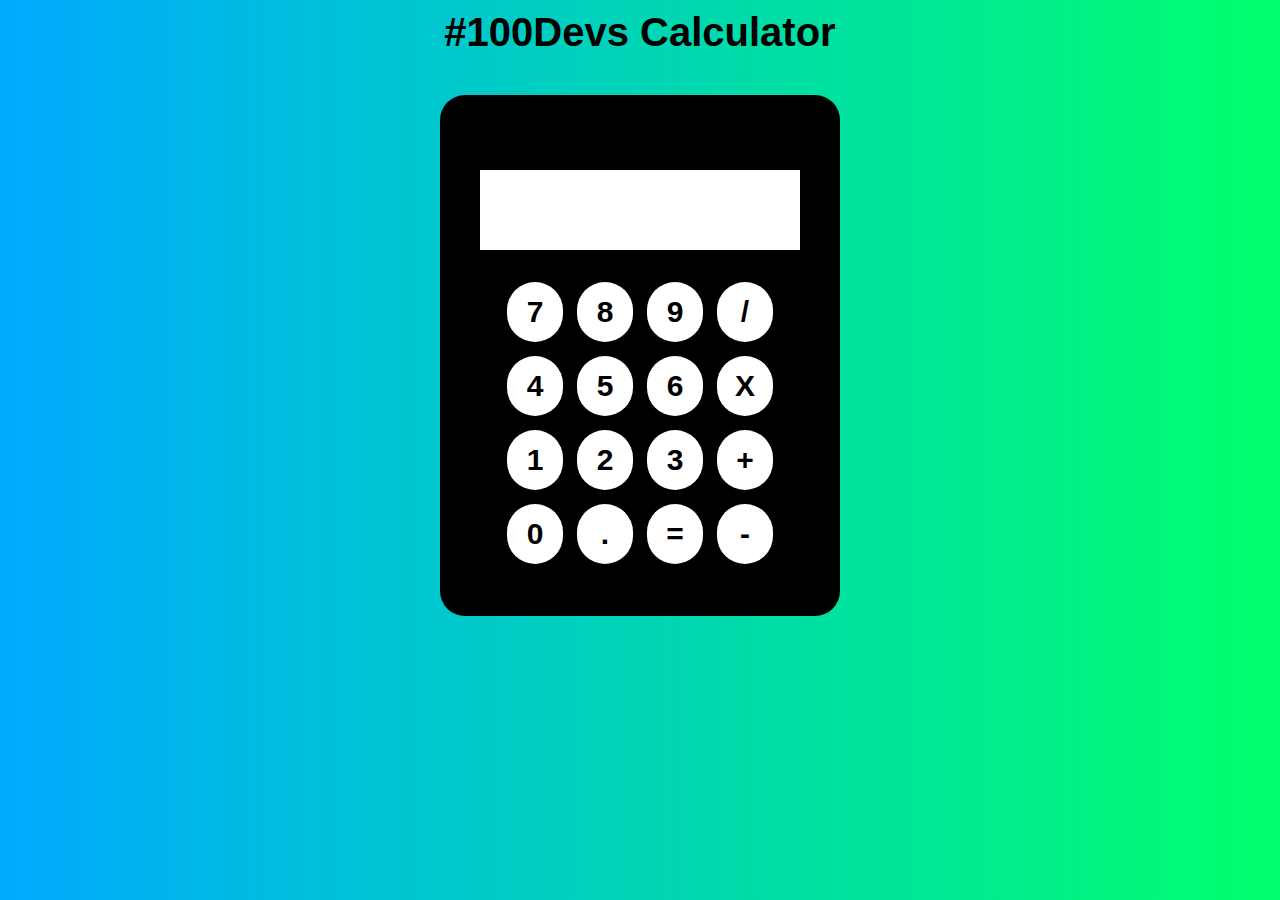
<file: calculator/index.html>
<!DOCTYPE html>
<html lang="en">
<head>
    <meta charset="UTF-8">
    <meta http-equiv="X-UA-Compatible" content="IE=edge">
    <meta name="viewport" content="width=device-width, initial-scale=1.0">
    <link rel="stylesheet" href="css/style2.css">
    <title>Calculator</title>
</head>
<body>
	<h1>#100Devs Calculator</h1>
    <section class="calculator-grid">
        <!-- using a form for the screen instead of a section, disabled means they can't type into it-->
        <section class="output">
            <div data-previous-operand class="previous-operand"></div>
            <div data-current-operand class="current-operand"></div>
        </section>
        <section class="buttons">
            <!--<button data-all-clear class="span-two">AC</button>
            <button data-delete>DEL</button> -->
            <button data-number>7</button>
            <button data-number>8</button>
            <button data-number>9</button>
            <button data-operation>/</button>

            <button data-number>4</button>
            <button data-number>5</button>
            <button data-number>6</button>
            <button data-operation>X</button>

            <button data-number>1</button>
            <button data-number>2</button>
            <button data-number>3</button>
            <button data-operation>+</button>

            <button data-number>0</button>
            <button data-number>.</button>
            <button data-equals>=</button>       
            <button data-operation>-</button>
        </section>

    </section> 



    <script type="text/javascript" src="js/main.js"></script>
</body>
</html>
</file>
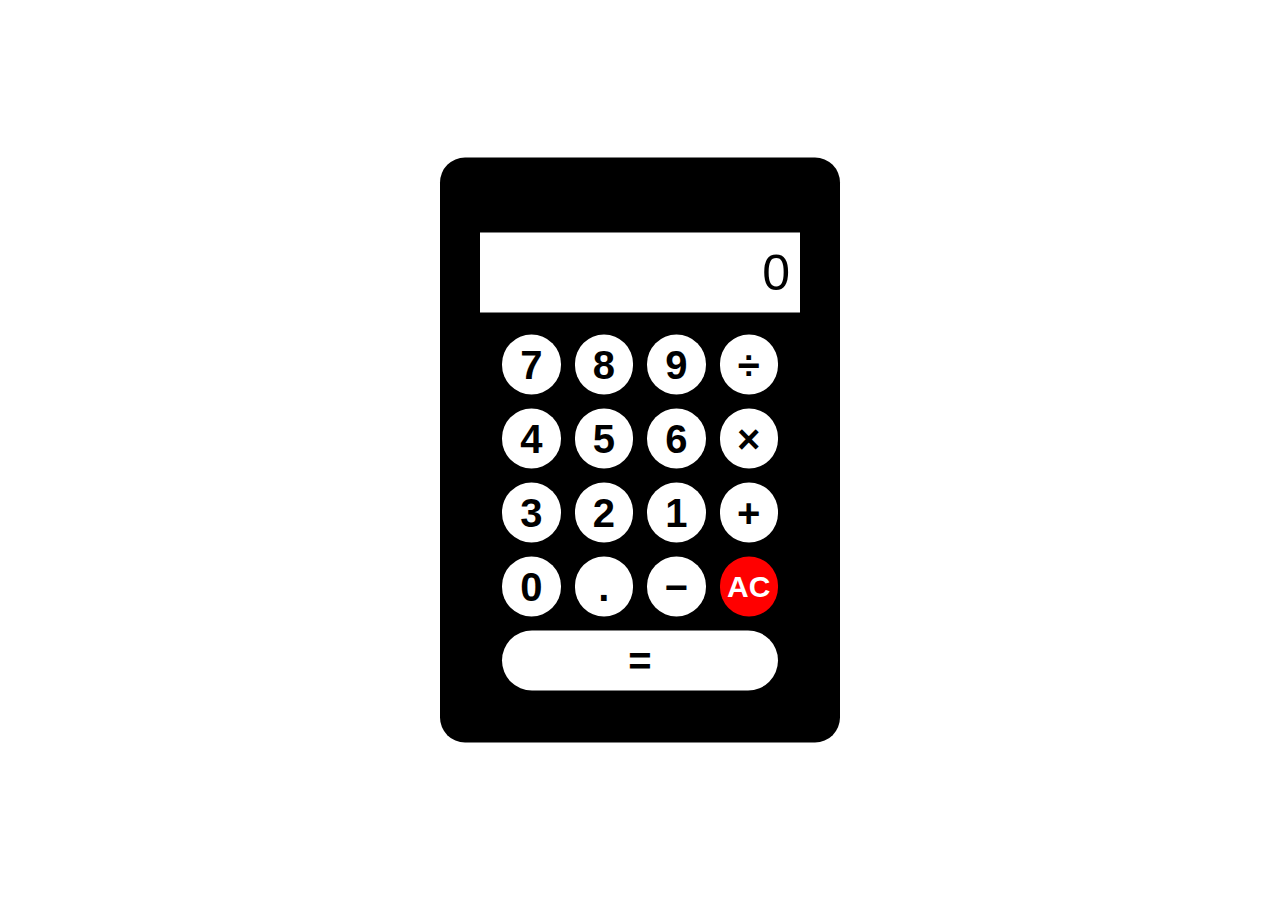
<file: mayanWolfeCalc/index.html>
<!DOCTYPE html>
<html lang="en">
<head>
    <meta charset="UTF-8">
    <meta http-equiv="X-UA-Compatible" content="IE=edge">
    <meta name="viewport" content="width=device-width, initial-scale=1.0">
    <link rel="stylesheet" href="css/style.css">
    <title>Calculator</title>
</head>
<body>
    <section class="calculator">
        <!-- using a form for the screen instead of a section, disabled means they can't type into it-->
        <input type="text" class="calculator-screen" value="0" disabled/>
        <section class="calculator-buttons">
            <button type="button" value="7">7</button>
            <button type="button" value="8">8</button>
            <button type="button" value="9">9</button>
            <button type="button" value="/">&divide;</button>

            <button type="button" value="4">4</button>
            <button type="button" value="5">5</button>
            <button type="button" value="6">6</button>
            <button type="button" value="*">&times;</button>

            <button type="button" value="3">3</button>
            <button type="button" value="2">2</button>
            <button type="button" value="1">1</button>
            <button type="button" value="+">&plus;</button>

            <button type="button" value="0">0</button>
            <button type="button" value=".">.</button>
            <button type="button" value="-">&minus;</button>
            <button type="button" class="all-clear" value="AC">AC</button>

            <button type="button" value="=">&equals;</button>
            <!-- add delete button?-->
        </section>
    </section>


    <script type="text/javascript" src="js/main.js"></script>
</body>
</html>
</file>
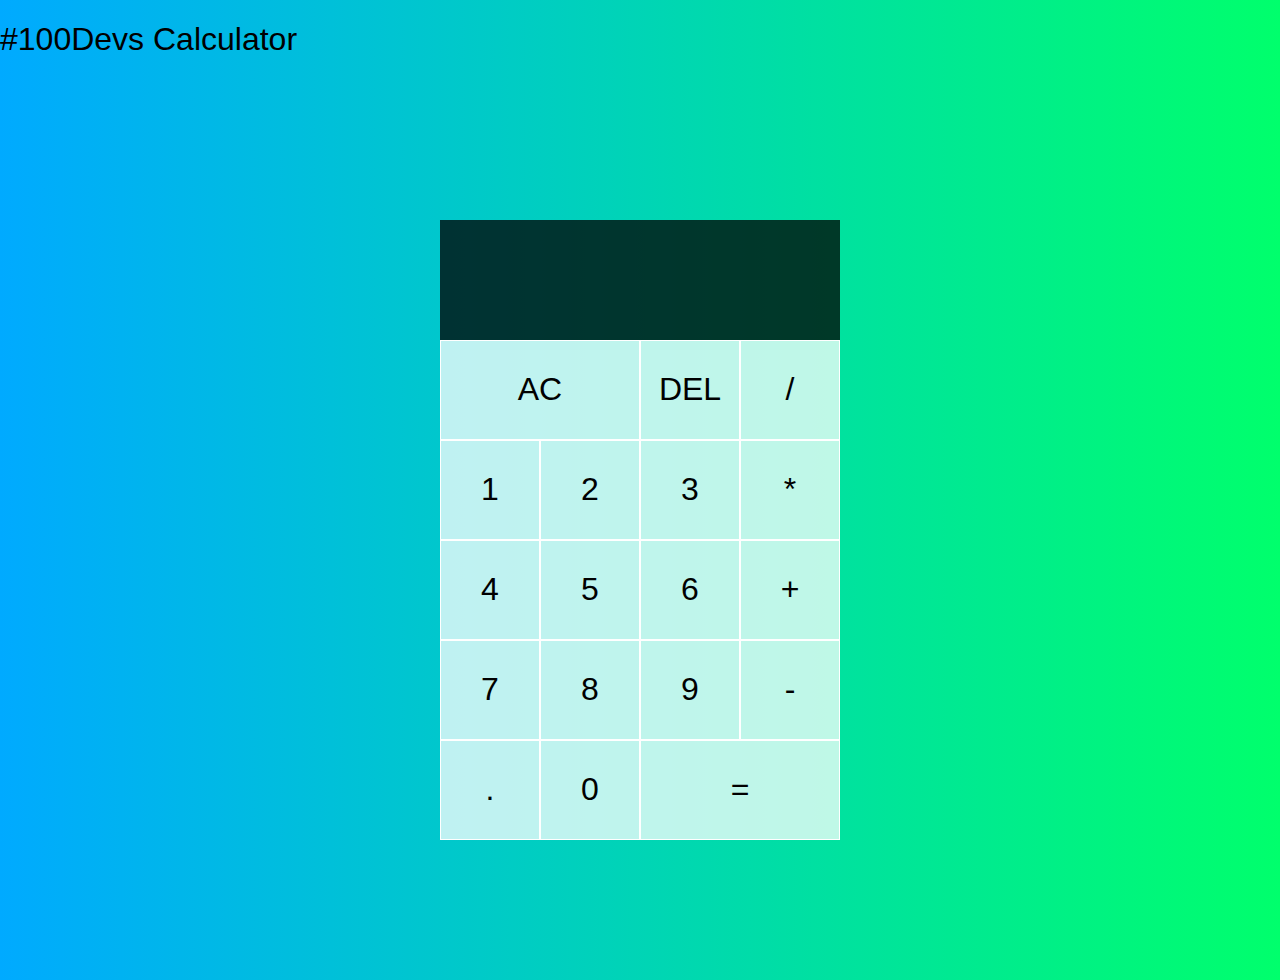
<file: youtube-calculator/index.html>
<!DOCTYPE html>
<html lang="en">
<head>
    <meta charset="UTF-8">
    <meta http-equiv="X-UA-Compatible" content="IE=edge">
    <meta name="viewport" content="width=device-width, initial-scale=1.0">
    <link rel="stylesheet" href="css/style.css">
    <title>Calculator</title>
</head>
<body>
	<h1>#100Devs Calculator</h1>
    <section class="calculator-grid">
        <!-- using a form for the screen instead of a section, disabled means they can't type into it-->
        <section class="output">
            <div data-previous-operand class="previous-operand"></div>
            <div data-current-operand class="current-operand"></div>
        </section>

            <button data-all-clear class="span-two">AC</button>
            <button data-delete>DEL</button>
            <button data-operation value="/">/</button>
            <button data-number>1</button>
            <button data-number>2</button>
            <button data-number>3</button>
            <button data-operation value="*">*</button>

            
            <button data-number>4</button>
            <button data-number>5</button>
            <button data-number>6</button>
            <button data-operation value="+">+</button>

            <button data-number>7</button>
            <button data-number>8</button>
            <button data-number>9</button>
            <button data-operation value="-">-</button>

            <button data-number>.</button>
            <button data-number>0</button>
            <button data-equals class="span-two" value="=">=</button>

    </section> 


    <script type="text/javascript" src="js/main.js"></script>
</body>
</html>
</file>
<file: calculator/css/style2.css>
html{
  font-size: 62.5%;
  box-sizing: border-box;
  font-family:Arial, Helvetica, sans-serif;
  font-weight: normal;
}

*, *::before, *::after{
  margin: 0;
  padding: 0;
  box-sizing: inherit;
}

body{
  padding: 0;
  margin: 0;
  background: linear-gradient(to right, #00aaff, #00ff6c);
  display: flex;
  justify-content: center;
  align-items: center;
  flex-direction: column;
}

h1 {
  font-size: 4em;
  margin: 10px;
}
.calculator-grid{
  margin-top: 30px;
  justify-content: center;
  background-color: black;
  border-radius: 25px;
  width: 400px;
  padding: 40px;
  padding-top: 75px;
}

.buttons {
  display: flex;
  flex-direction: row;
  flex-wrap: wrap;
  padding: 20px;
  padding-bottom: 5px;
}

button {
  height: 60px;
  background-color: white;
  border: none;
  border-radius: 30px;
  font-size: 3rem;
  font-weight: bold;
  color: black;
  margin: 7px;
  padding: 5px;
  flex: 1 0 18%;
}



.calculator-grid button:hover {
  background-color: rgba(255, 255, 255, .90)
}

/* design of screen; break-word and break-all allow numbers to wrap if too long */
.output {
  width: 100%;
  height: 80px;
  background-color: white;
  margin-bottom: 5px;
  display: flex;
  align-items: flex-end;
  justify-content: space-around;
  flex-direction: column;
  padding: 10px;
  word-wrap: break-word;
  word-break: break-all;
}

.output .previous-operand {
  color: black;
  font-size: 1.5rem;
}

.output .current-operand {
  color: black;
  font-size: 2.5rem;
}
</file>
<file: mayanWolfeCalc/css/style.css>
html {
  font-size: 62.5%;
  box-sizing: border-box;
  font-family: Arial, Helvetica, sans-serif;
}

*, *::before, *::after{
  margin: 0;
  padding: 0;
  box-sizing: inherit;
}

/******************************************
/* BASE STYLES
/*******************************************/


.calculator {
  position: absolute; /* means item is ignoring things around it and stays in same place when page is resized */
  top: 50%;
  left: 50%;
  transform: translate(-50%, -50%);
  width: 400px;
  /* can use flex-box justify content to center as well or auto margins*/
  padding: 40px;
  padding-top: 75px;
  background-color: black;
  border-radius: 25px;
}

.calculator-screen{
  width: 100%;
  font-size: 5rem;
  height: 80px;
  border: none;
  background-color: white;
  color: black;
  text-align: right;
  padding-right: 10px;
}

.calculator-buttons{
  display: flex;
  flex-direction: row;
  flex-wrap: wrap;
  padding: 15px;
  padding-bottom: 5px;
}

button {
  height: 60px;
  background-color: white;
  border: none;
  border-radius: 30px;
  font-size: 4rem;
  font-weight: bold;
  color: black;
  margin: 7px;
  padding: 5px;
  flex: 1 0 18%;
}

.all-clear {
  background-color: red;
  color: white;
  font-size: 3rem;
}

button:hover{
  background-color: gray;

}


/******************************************
/* ADDITIONAL STYLES
/*******************************************/
</file>
<file: youtube-calculator/css/style.css>
*, *::before, *::after{
    box-sizing: border-box;
    font-family:Arial, Helvetica, sans-serif;
    font-weight: normal;
}

body{
    padding: 0;
    margin: 0;
    background: linear-gradient(to right, #00aaff, #00ff6c)
}

.calculator-grid{
    display: grid;
    justify-content: center;
    align-content: center;
    min-height: 100vh;
    grid-template-columns: repeat(4, 100px);
    grid-template-rows: minmax(120px, auto)repeat(5, 100px);
}

.calculator-grid > button {
    cursor: pointer;
    font-size: 2rem;
    border: 1px solid white;
    outline: none;
    background-color: rgba(255, 255, 255, .75)
}

.calculator-grid > button:hover {
    background-color: rgba(255, 255, 255, .90)
}

.span-two{
    grid-column: span 2;
}

/* design of screen; break-word and break-all allow numbers to wrap if */
.output {
    grid-column: 1 / -1;
    background-color: rgba(0, 0, 0, .75);
    display: flex;
    align-items: flex-end;
    justify-content: space-around;
    flex-direction: column;
    padding: 10px;
    word-wrap: break-word;
    word-break: break-all;
}

.output .previous-operand {
    color: rgba(255, 255, 255, .75);
    font-size: 1.5rem;
}

.output .current-operand {
    color: white;
    font-size: 2.5rem;
}
</file>
